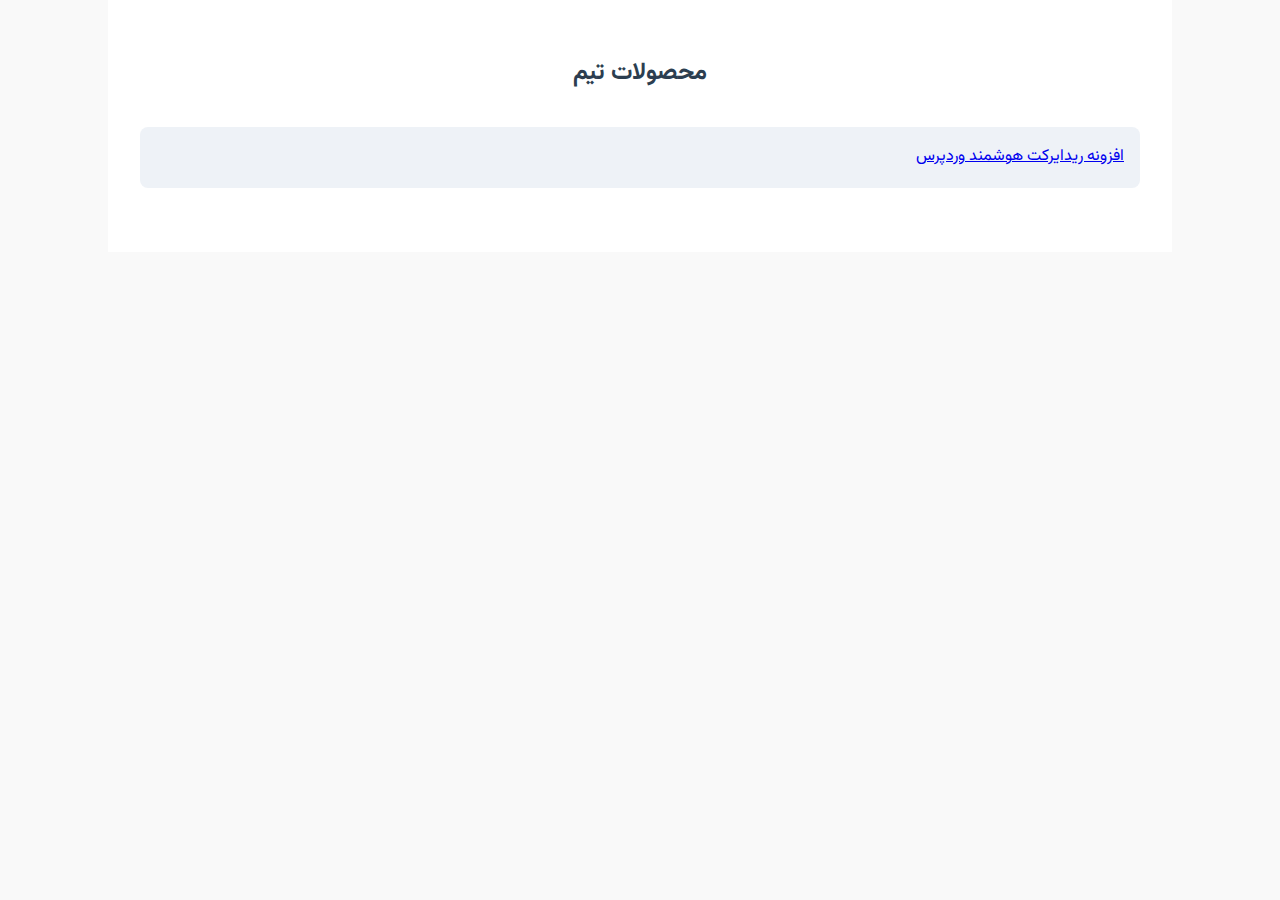
<file: index.html>
<!DOCTYPE html>
<html lang="fa" dir="rtl">
<head>
  <meta charset="UTF-8">
  <meta name="viewport" content="width=device-width, initial-scale=1.0">
  <title>تیم AItopia</title>
  <link href="https://fonts.googleapis.com/css2?family=Vazirmatn&display=swap" rel="stylesheet">
  <link rel="stylesheet" href="./style.css">

</head>
<body>
  <div class="container">

    <h2 style="text-align: center;">محصولات تیم</h2>
    <div class="features">
      <div class="feature-box"><a href="./wp-intelligent-redirect/">افزونه ریدایرکت هوشمند وردپرس</a></div>

    </div>

</body>
</html>
</file>
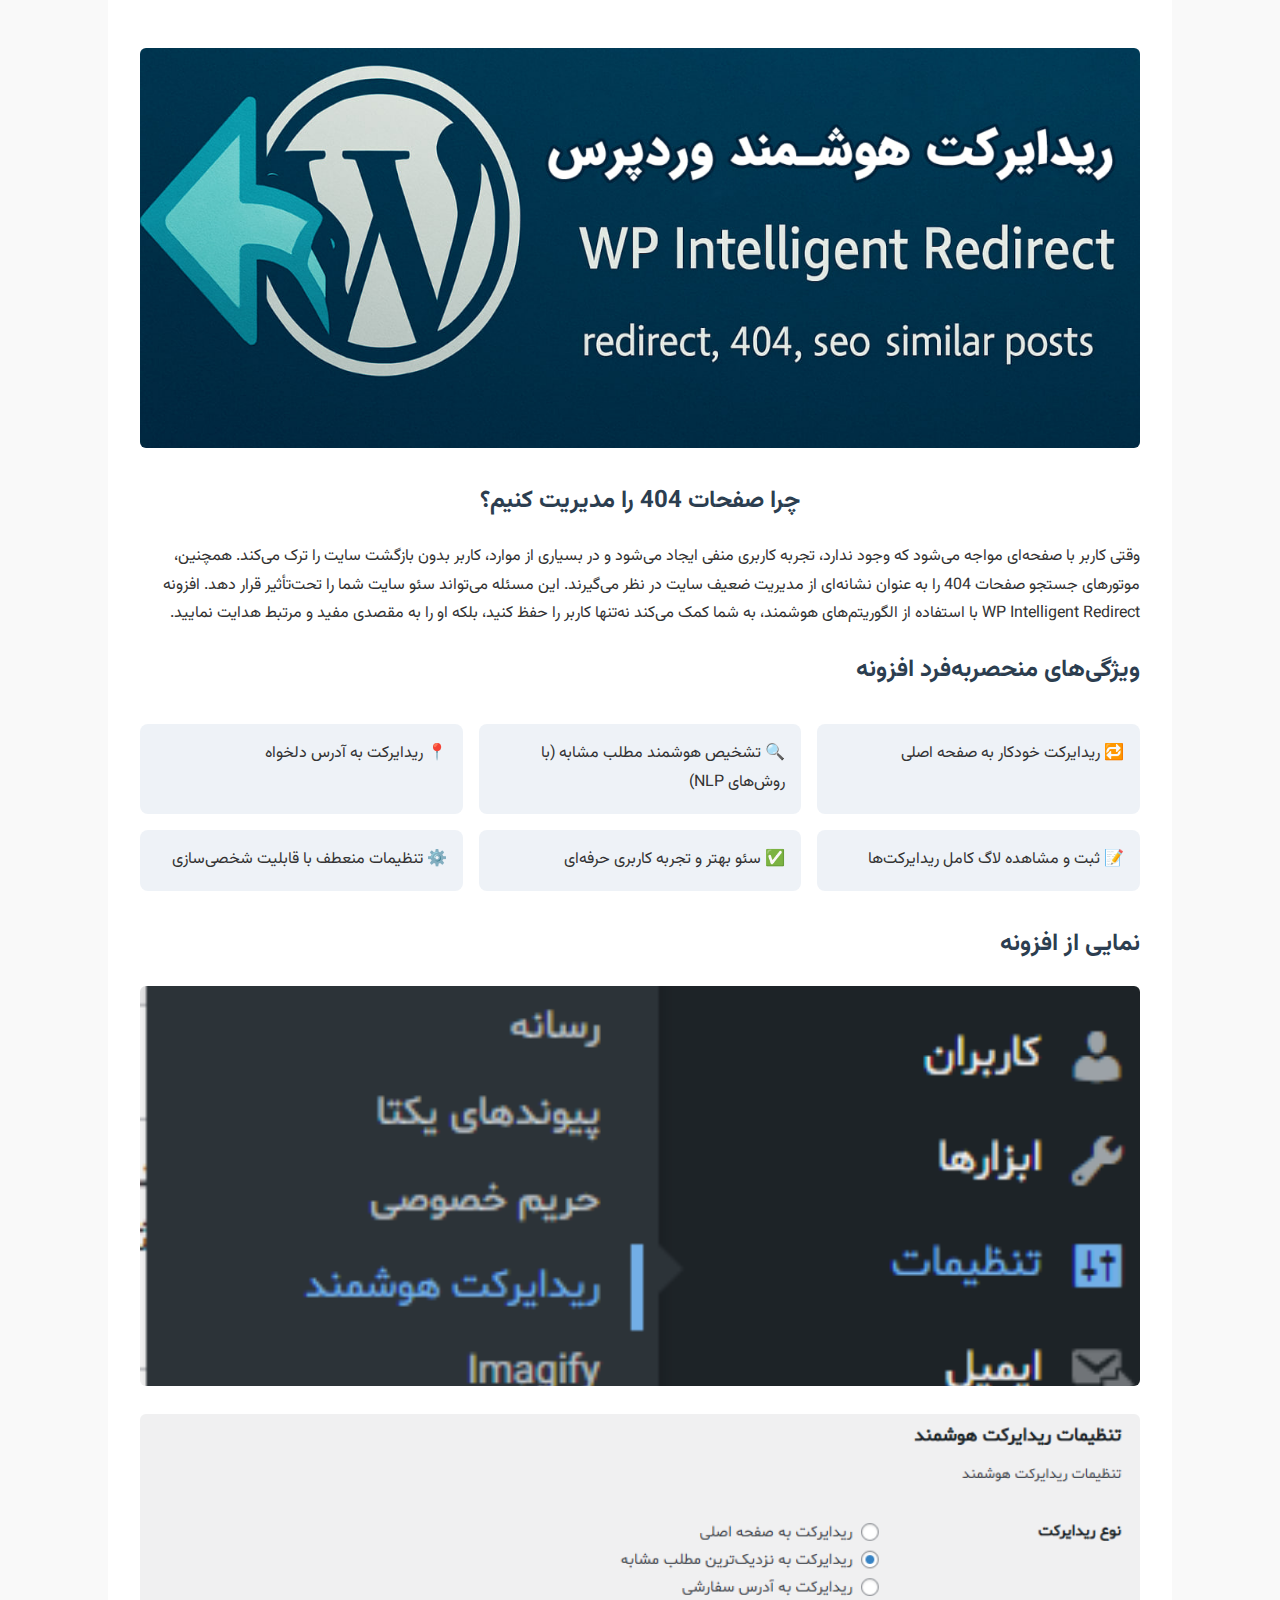
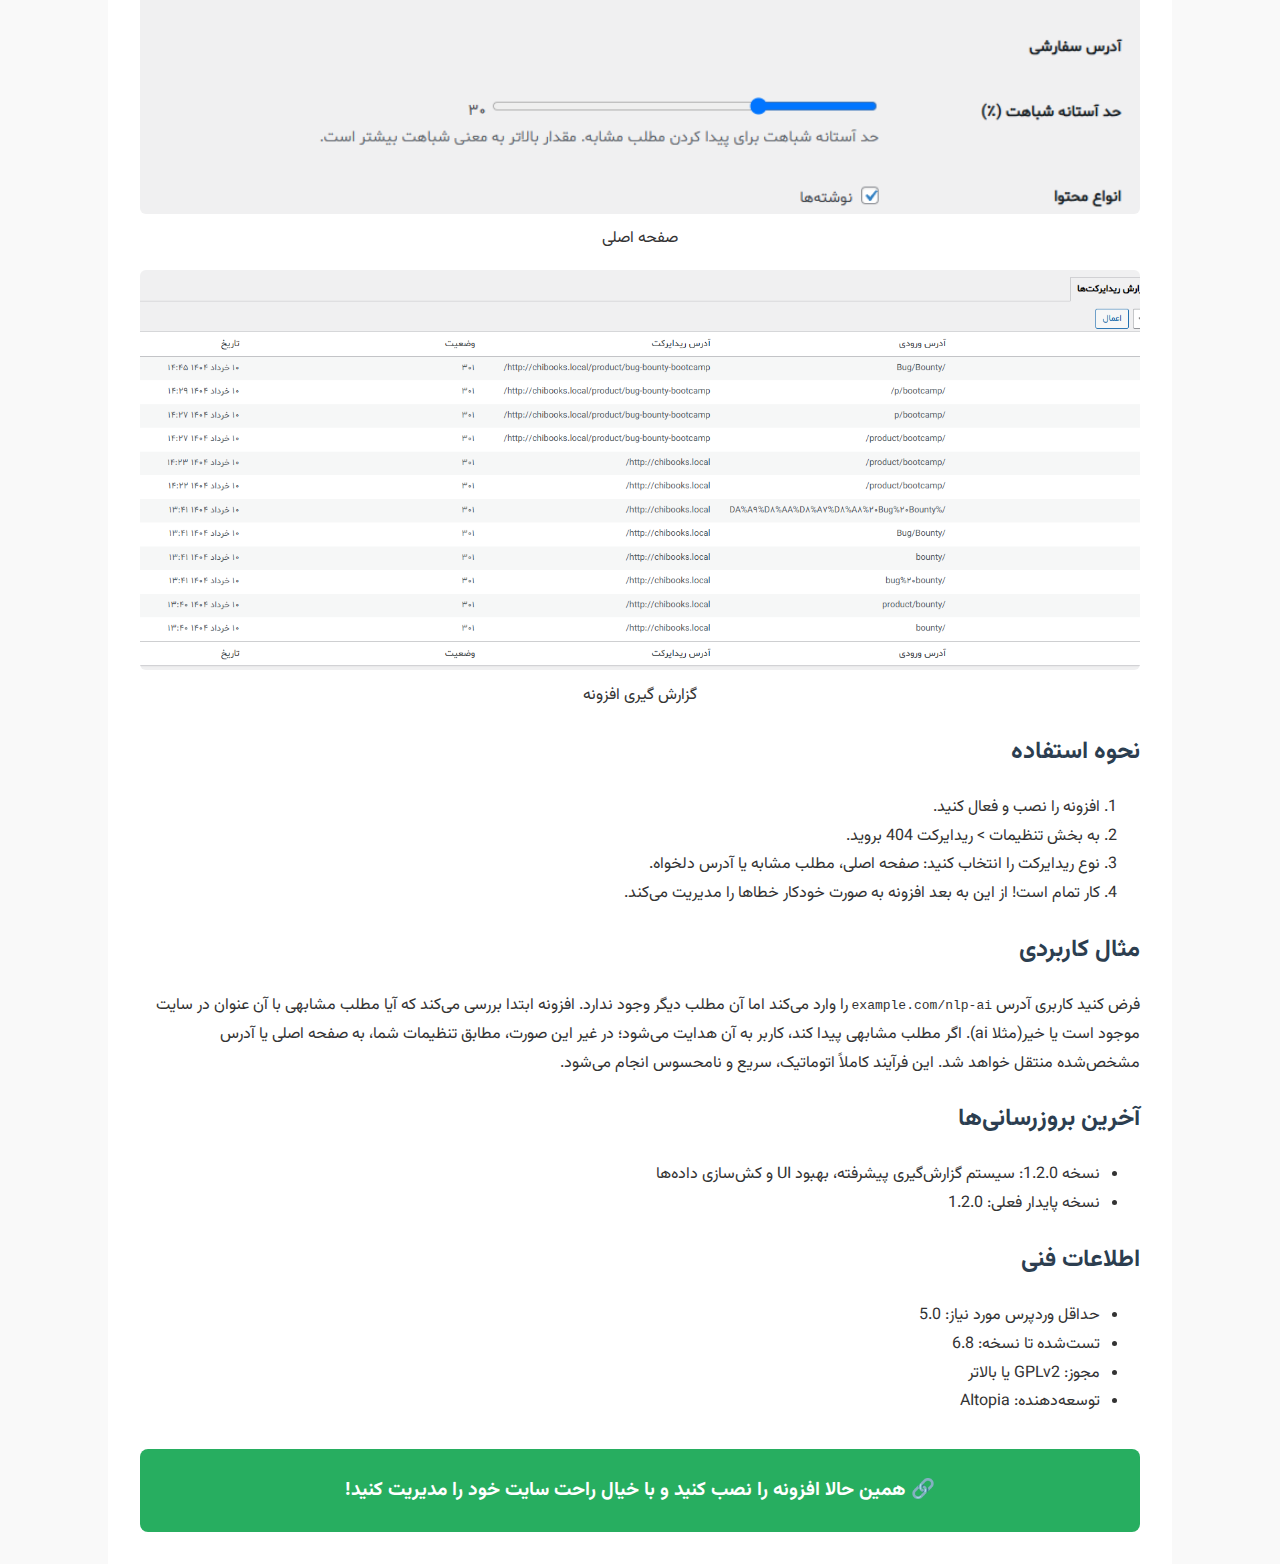
<file: wp-intelligent-redirect/index.html>
<!DOCTYPE html>
<html lang="fa" dir="rtl">
<head>
  <meta charset="UTF-8">
  <meta name="viewport" content="width=device-width, initial-scale=1.0">
  <title>افزونه ریدایرکت هوشمند وردپرس</title>
  <link href="https://fonts.googleapis.com/css2?family=Vazirmatn&display=swap" rel="stylesheet">
  <link rel="stylesheet" href="./style.css">

</head>
<body>
  <div class="container">
    <div class="screenshot">
      <img src="./files/wp-404-redirector-banner.jpg" alt="گزارش ریدایرکت‌ها">
    </div>
    <h2 style="text-align: center;">چرا صفحات 404 را مدیریت کنیم؟</h2>
    <p>وقتی کاربر با صفحه‌ای مواجه می‌شود که وجود ندارد، تجربه کاربری منفی ایجاد می‌شود و در بسیاری از موارد، کاربر بدون بازگشت سایت را ترک می‌کند. همچنین، موتورهای جستجو صفحات 404 را به عنوان نشانه‌ای از مدیریت ضعیف سایت در نظر می‌گیرند. این مسئله می‌تواند سئو سایت شما را تحت‌تأثیر قرار دهد. افزونه WP Intelligent Redirect با استفاده از الگوریتم‌های هوشمند، به شما کمک می‌کند نه‌تنها کاربر را حفظ کنید، بلکه او را به مقصدی مفید و مرتبط هدایت نمایید.</p>
    <h2>ویژگی‌های منحصربه‌فرد افزونه</h2>
    <div class="features">
      <div class="feature-box">🔁 ریدایرکت خودکار به صفحه اصلی</div>
      <div class="feature-box">🔍 تشخیص هوشمند مطلب مشابه (با روش‌های NLP)</div>
      <div class="feature-box">📍 ریدایرکت به آدرس دلخواه</div>
      <div class="feature-box">📝 ثبت و مشاهده لاگ کامل ریدایرکت‌ها</div>
      <div class="feature-box">✅ سئو بهتر و تجربه کاربری حرفه‌ای</div>
      <div class="feature-box">⚙️ تنظیمات منعطف با قابلیت شخصی‌سازی</div>
    </div>

    <h2>نمایی از افزونه</h2>
    <div class="screenshot">
      <!-- جای تصویر شماره 1 -->
      <img src="./files/1.png" alt="تصویر تنظیمات افزونه">
    </div>
    <div class="screenshot">
      <!-- جای تصویر شماره 2 -->
      <img src="./files/2.png" alt="گزارش ریدایرکت‌ها">
      <span>صفحه اصلی</span>
    </div>
    <div class="screenshot">
      <!-- جای تصویر شماره 3 -->
      <img src="./files/3.png" alt="نمونه ریدایرکت موفق">
      <span>گزارش گیری افزونه</span>
    </div>

    <h2>نحوه استفاده</h2>
    <ol>
      <li>افزونه را نصب و فعال کنید.</li>
      <li>به بخش تنظیمات &gt; ریدایرکت 404 بروید.</li>
      <li>نوع ریدایرکت را انتخاب کنید: صفحه اصلی، مطلب مشابه یا آدرس دلخواه.</li>
      <li>کار تمام است! از این به بعد افزونه به صورت خودکار خطاها را مدیریت می‌کند.</li>
    </ol>

    <h2>مثال کاربردی</h2>
    <p>فرض کنید کاربری آدرس <code>example.com/nlp-ai</code> را وارد می‌کند اما آن مطلب دیگر وجود ندارد. افزونه ابتدا بررسی می‌کند که آیا مطلب مشابهی با آن عنوان در سایت موجود است یا خیر(مثلا ai). اگر مطلب مشابهی پیدا کند، کاربر به آن هدایت می‌شود؛ در غیر این صورت، مطابق تنظیمات شما، به صفحه اصلی یا آدرس مشخص‌شده منتقل خواهد شد. این فرآیند کاملاً اتوماتیک، سریع و نامحسوس انجام می‌شود.</p>


    <h2>آخرین بروزرسانی‌ها</h2>
    <ul>
      <li>نسخه 1.2.0: سیستم گزارش‌گیری پیشرفته، بهبود UI و کش‌سازی داده‌ها</li>
      <li>نسخه پایدار فعلی: 1.2.0</li>
    </ul>

    <h2>اطلاعات فنی</h2>
    <ul>
      <li>حداقل وردپرس مورد نیاز: 5.0</li>
      <li>تست‌شده تا نسخه: 6.8</li>
      <li>مجوز: GPLv2 یا بالاتر</li>
      <li>توسعه‌دهنده: AItopia</li>
    </ul>

    <div class="cta">
      🔗 <a href="#">همین حالا افزونه را نصب کنید و با خیال راحت سایت خود را مدیریت کنید!</a>
    </div>
  </div>
</body>
</html>
</file>
<file: style.css>
body {
  font-family: 'Vazirmatn', sans-serif;
  background-color: #f9f9f9;
  margin: 0;
  padding: 0;
  line-height: 1.8;
  color: #333;
}
header {
  background-color: #2c3e50;
  color: white;
  padding: 2rem 1rem;
  text-align: center;
}
header img {
  float: right;
  margin-left: 1rem;
}
.container {
  max-width: 1000px;
  margin: auto;
  padding: 2rem;
  background-color: white;
}
h1, h2, h3 {
  color: #2c3e50;
}
.features {
  display: grid;
  grid-template-columns: repeat(auto-fit, minmax(250px, 1fr));
  gap: 1rem;
  margin: 2rem 0;
}
.feature-box {
  background-color: #eef2f7;
  padding: 1rem;
  border-radius: 8px;
}
.cta {
  background-color: #27ae60;
  color: white;
  text-align: center;
  padding: 1.5rem;
  margin-top: 2rem;
  border-radius: 8px;
  font-size: 1.2rem;
}
.cta a {
  color: white;
  text-decoration: none;
  font-weight: bold;
}
.screenshot {
  margin: 1rem 0;
  text-align: center;
}
.screenshot img {
  max-width: 100%;
  border-radius: 6px;
}
.screenshot img {
    width: 100%;
    max-width: 100%;
    height: 400px;
    object-fit: cover;
    border-radius: 6px;
  }
</file>
<file: wp-intelligent-redirect/style.css>
body {
  font-family: 'Vazirmatn', sans-serif;
  background-color: #f9f9f9;
  margin: 0;
  padding: 0;
  line-height: 1.8;
  color: #333;
}
header {
  background-color: #2c3e50;
  color: white;
  padding: 2rem 1rem;
  text-align: center;
}
header img {
  float: right;
  margin-left: 1rem;
}
.container {
  max-width: 1000px;
  margin: auto;
  padding: 2rem;
  background-color: white;
}
h1, h2, h3 {
  color: #2c3e50;
}
.features {
  display: grid;
  grid-template-columns: repeat(auto-fit, minmax(250px, 1fr));
  gap: 1rem;
  margin: 2rem 0;
}
.feature-box {
  background-color: #eef2f7;
  padding: 1rem;
  border-radius: 8px;
}
.cta {
  background-color: #27ae60;
  color: white;
  text-align: center;
  padding: 1.5rem;
  margin-top: 2rem;
  border-radius: 8px;
  font-size: 1.2rem;
}
.cta a {
  color: white;
  text-decoration: none;
  font-weight: bold;
}
.screenshot {
  margin: 1rem 0;
  text-align: center;
}
.screenshot img {
  max-width: 100%;
  border-radius: 6px;
}
.screenshot img {
    width: 100%;
    max-width: 100%;
    height: 400px;
    object-fit: cover;
    border-radius: 6px;
  }
</file>
